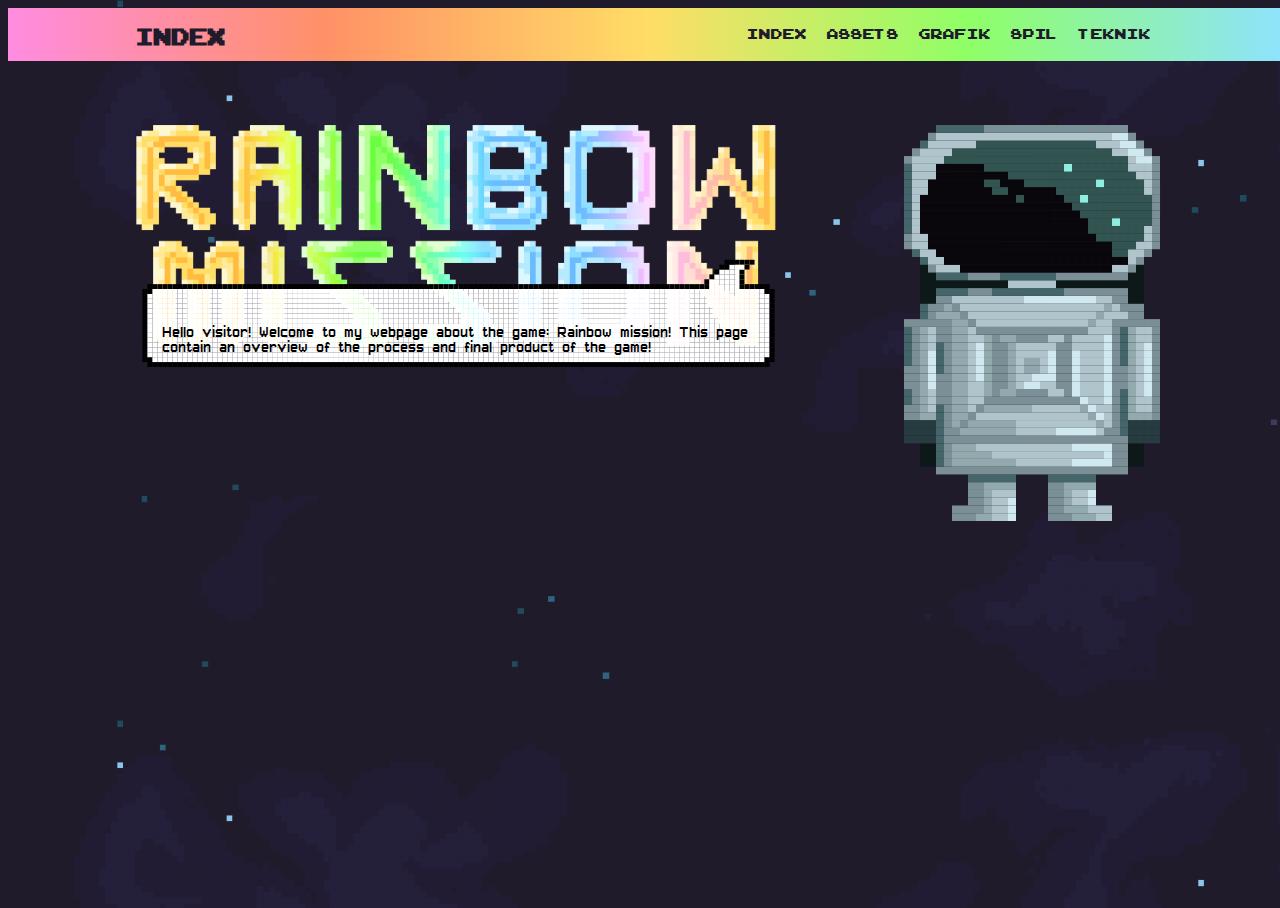
<file: index.html>
<!DOCTYPE html>
<html lang="da">

<head>
    <meta charset="UTF-8">
    <meta http-equiv="X-UA-Compatible" content="IE=edge">
    <meta name="viewport" content="width=device-width, initial-scale=1.0">
    <link rel="stylesheet" href="design.css">
    <title>Rainbow mission</title>
</head>

<body>

    <nav>
        <h1>Index</h1>
        <ul class="menu">
            <li>
                <a href="index.html" class="menutekst1">Index</a>
            </li>
            <li>
                <a href="assets.html" class="menutekst1">Assets</a>
            </li>
            <li>
                <a href="grafik.html" class="menutekst1">Grafik</a>
            </li>
            <li>
                <a href="spil.html" class="menutekst1">spil</a>
            </li>
            <li><a href="teknik.html" class="menutekst1">Teknik</a></li>
        </ul>
        <div class="burger">
            <div class="line"></div>
            <div class="line"></div>
            <div class="line"></div>
        </div>
    </nav>
    <div id="index_grid">
        <img src="billeder/spaceman.svg" alt="spaceman" class="spacemanindex">
        <img src="billeder/rainbowmission.svg" alt="logo" class="logoindex">
        <div class="speechright">
            <img src="billeder/SVG/speechright.svg" alt="speech">
            <div class="speechrighttxt">Hello visitor! Welcome to my webpage about the game: Rainbow mission!
                This page contain an overview of the process and final product of the game! </div>
        </div>
    </div>
    <script src="burger.js"></script>
</body>

</html>
</file>
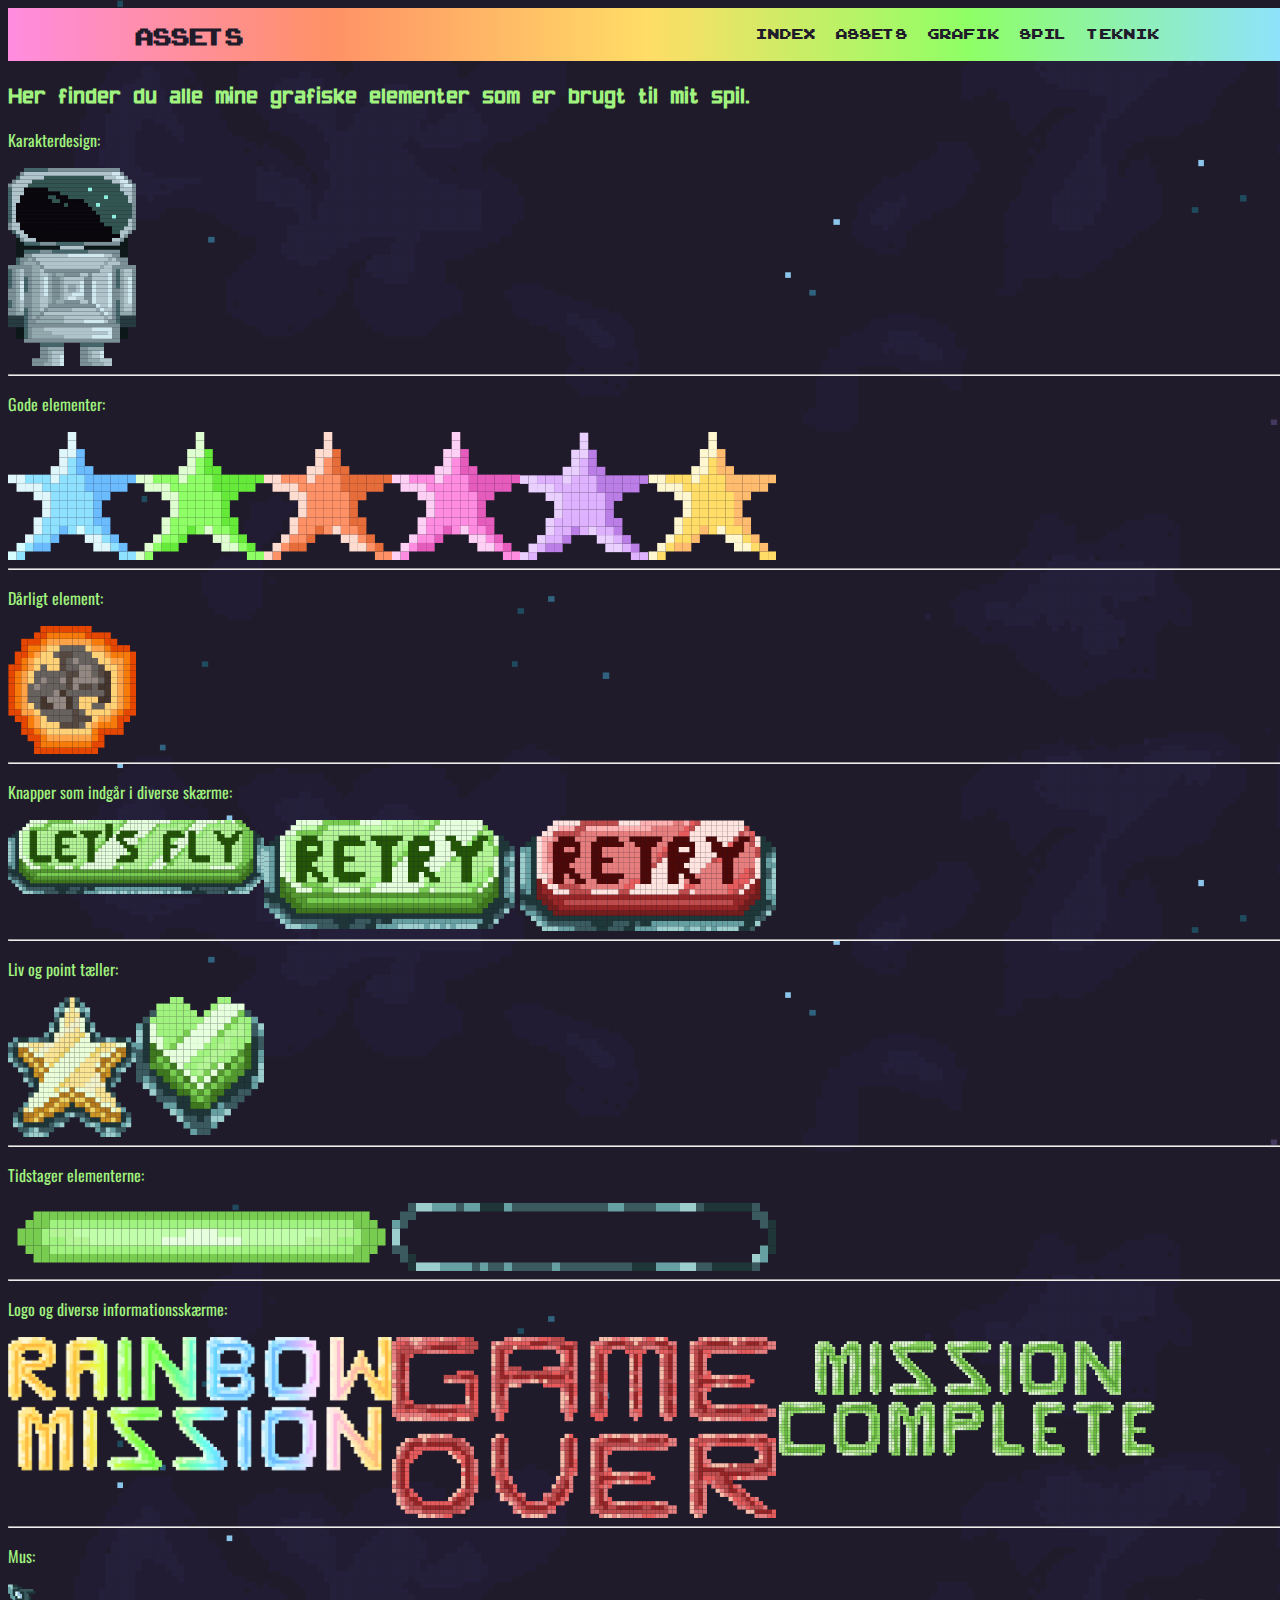
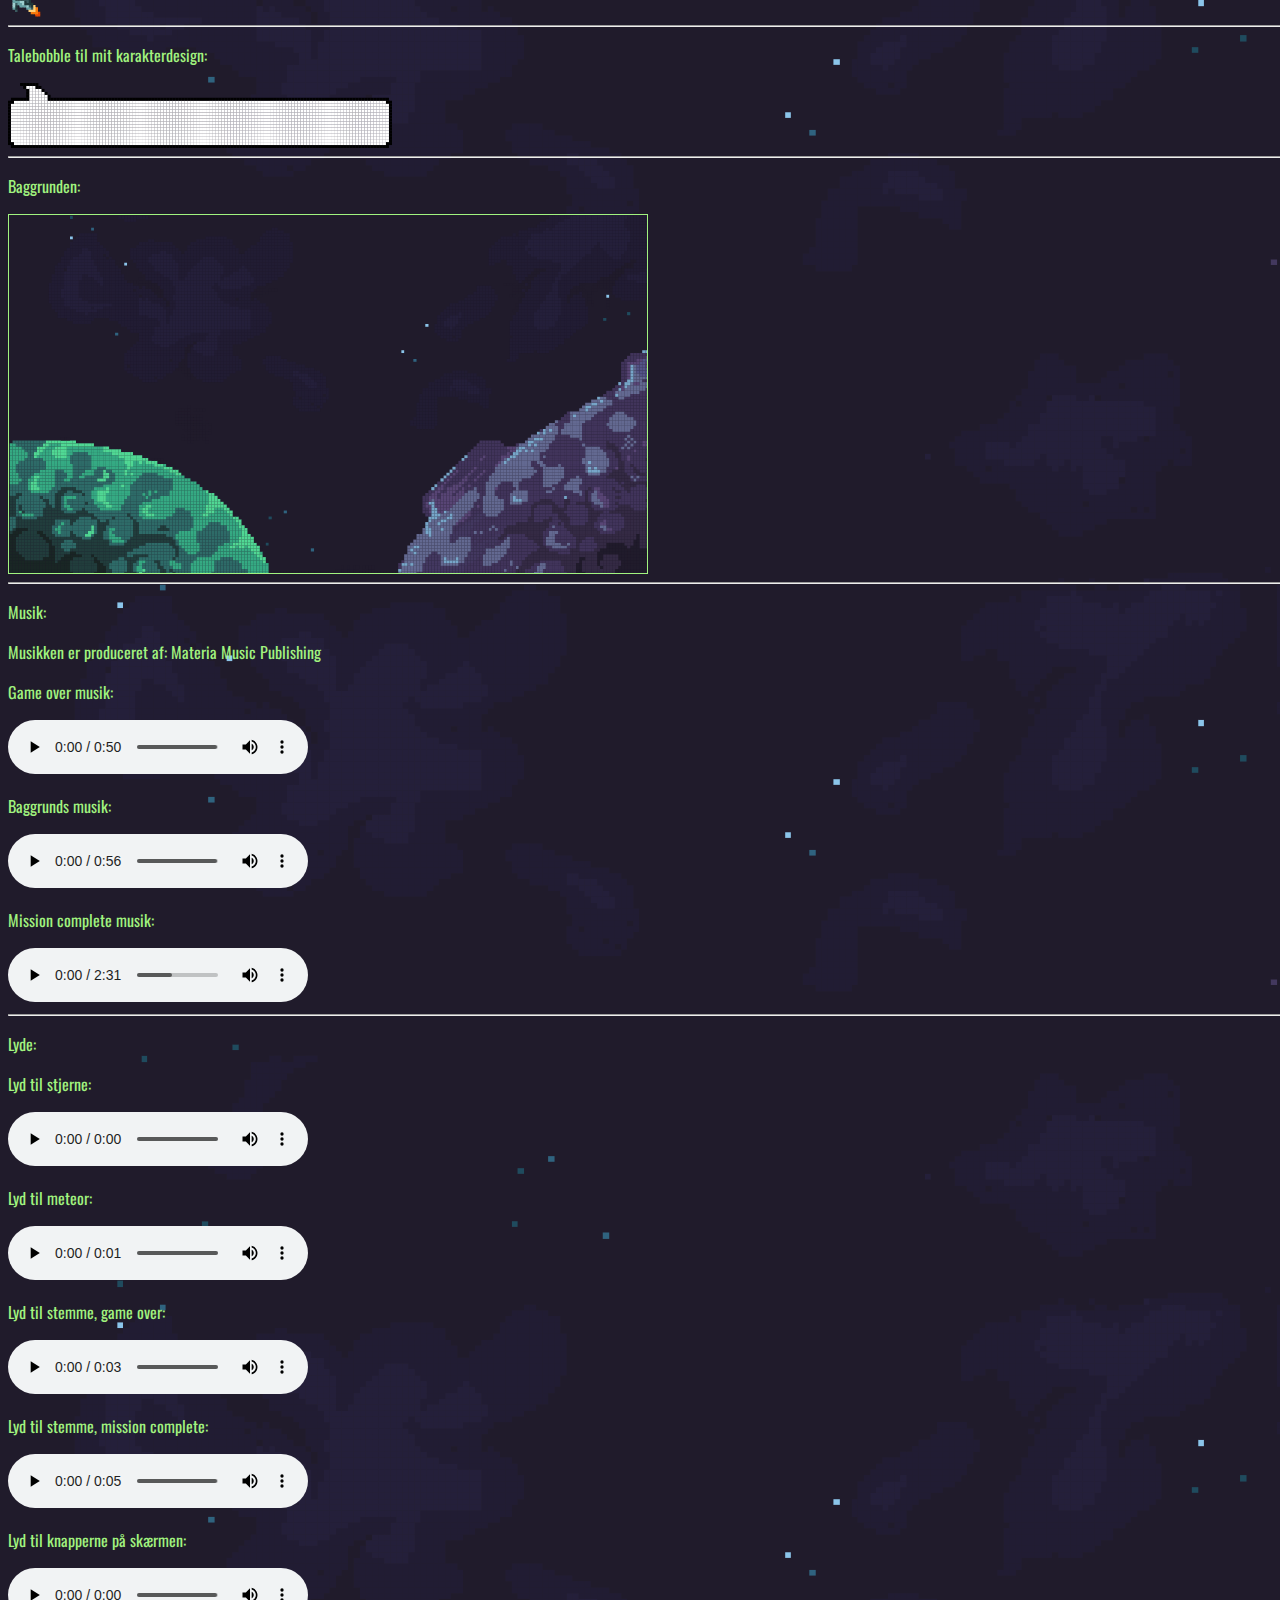
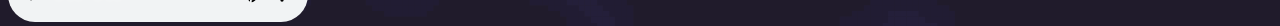
<file: assets.html>
<!DOCTYPE html>
<html lang="da">

<head>
    <meta charset="UTF-8">
    <meta http-equiv="X-UA-Compatible" content="IE=edge">
    <meta name="viewport" content="width=device-width, initial-scale=1.0">

    <link rel="preconnect" href="https://fonts.googleapis.com">
    <link rel="preconnect" href="https://fonts.gstatic.com" crossorigin>
    <link href="https://fonts.googleapis.com/css2?family=Oswald&display=swap" rel="stylesheet">

    <link rel="stylesheet" href="design.css">
    <title>Assets</title>
</head>

<body>


    <nav>
        <h1>Assets</h1>
        <ul class="menu">
            <li>
                <a href="index.html" class="menutekst1">Index</a>
            </li>
            <li>
                <a href="assets.html" class="menutekst1">Assets</a>
            </li>
            <li>
                <a href="grafik.html" class="menutekst1">Grafik</a>
            </li>
            <li>
                <a href="spil.html" class="menutekst1">spil</a>
            </li>
            <li><a href="teknik.html" class="menutekst1">Teknik</a></li>
        </ul>
        <div class="burger">
            <div class="line"></div>
            <div class="line"></div>
            <div class="line"></div>
        </div>
    </nav>
    <h2>Her finder du alle mine grafiske elementer som er brugt til mit spil.</h2>
    <div id="grafik">
        <p class="tekst">Karakterdesign:</p>
        <div class="spaceman">
            <img src="billeder/spaceman.svg" alt="spaceman">
        </div>

        <hr class="solid">
        <p>Gode elementer:</p>
        <div class="stars"> <img src="billeder/starblue.svg" alt="bluestar" class="bluestar">
            <img src="billeder/stargreen.svg" alt="greenstar" class="greenstar">
            <img src="billeder/starorange.svg" alt="orangetsra" class="orangestar">
            <img src="billeder/starpink.svg" alt="pinkstar" class="pinkstar">
            <img src="billeder/starpurple.svg" alt="purplestar" class="purplestar">
            <img src="billeder/staryellow.svg" alt="yellowstar" class="yellowstar">
        </div>

        <hr class="solid">
        <p>Dårligt element:</p>
        <div class="meteor"> <img src="billeder/meteor.svg" alt="meteor"></div>
        <hr class="solid">
        <p>Knapper som indgår i diverse skærme:</p>
        <div class="knapper"><img src="billeder/letsfly.svg" alt="lets fly">
            <img src="billeder/retrygreen.svg" alt="retry">
            <img src="billeder/retryred.svg" alt="retry">
        </div>
        <hr class="solid">
        <p>Liv og point tæller:</p>
        <div class="boards"><img src="billeder/point.svg" alt="point">
            <img src="billeder/life.svg" alt="life">
        </div>
        <hr class="solid">
        <p>Tidstager elementerne:</p>
        <div class="time"><img src="billeder/timecounter.svg" alt="time">
            <img src="billeder/timecounterframe.svg" alt="time">
        </div>
        <hr class="solid">
        <p>Logo og diverse informationsskærme:</p>
        <div class="logoer"><img src="billeder/rainbowmission.svg" alt="logo">
            <img src="billeder/gameover.svg" alt="gameover">
            <img src="billeder/missioncomplete.svg" alt="missioncomplete">
        </div>
        <hr class="solid">
        <p>Mus:</p>
        <div class="mus"><img src="billeder/1x/mus2.png" alt="mus"></div>
        <hr class="solid">
        <p>Talebobble til mit karakterdesign:</p>
        <div class="talebobbel"><img src="billeder/speech.svg" alt="talebobbel"></div>
        <hr class="solid">
        <p>Baggrunden:</p>
        <div class="background"><img src="billeder/background.svg" alt="background"></div>
        <hr class="solid">
        <p>Musik:</p>
        <div class="music">
            <p>Musikken er produceret af: Materia Music Publishing</p>
            <p>Game over musik:</p>
            <audio src="lyde/undertale_sans_15.mp3" controls></audio>
            <p>Baggrunds musik:</p>
            <audio src="lyde/undertale_chill_41.mp3" controls></audio>
            <p>Mission complete musik:</p>
            <audio src="lyde/undertale_fallen_85.mp3" controls></audio>
        </div>
        <hr class="solid">
        <p>Lyde:</p>
        <div class="lyde">
            <p>Lyd til stjerne:</p>
            <audio src="lyde/import_klik_1.mp3" controls></audio>
            <p>Lyd til meteor:</p>
            <audio src="lyde/meteor.mp3" controls></audio>
            <p>Lyd til stemme, game over:</p>
            <audio src="lyde/mix2sek.mp3" controls></audio>
            <p>Lyd til stemme, mission complete:</p>
            <audio src="lyde/mix4sekny.mp3" controls></audio>
            <p>Lyd til knapperne på skærmen:</p>
            <audio src="lyde/sci_fi.wav" controls></audio>
        </div>

    </div>

    <script src="burger.js"></script>

</body>

</html>
</file>
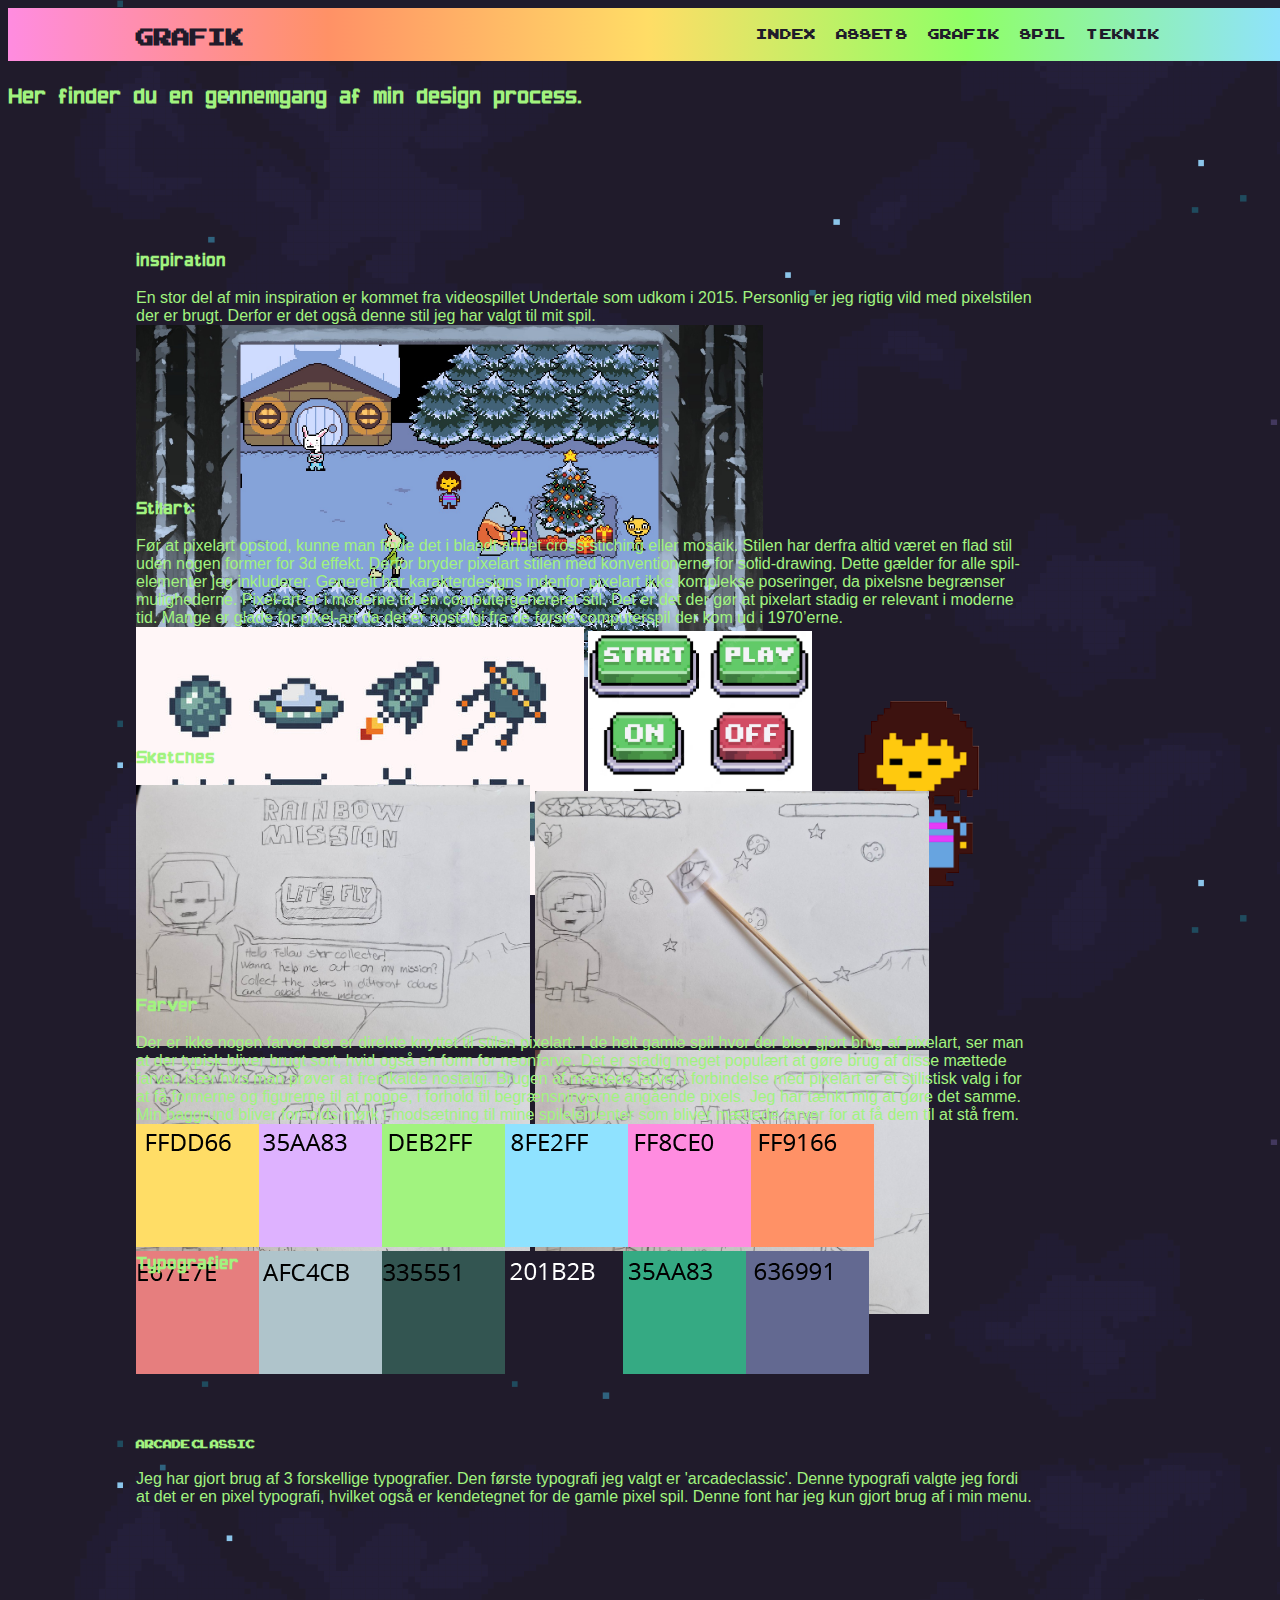
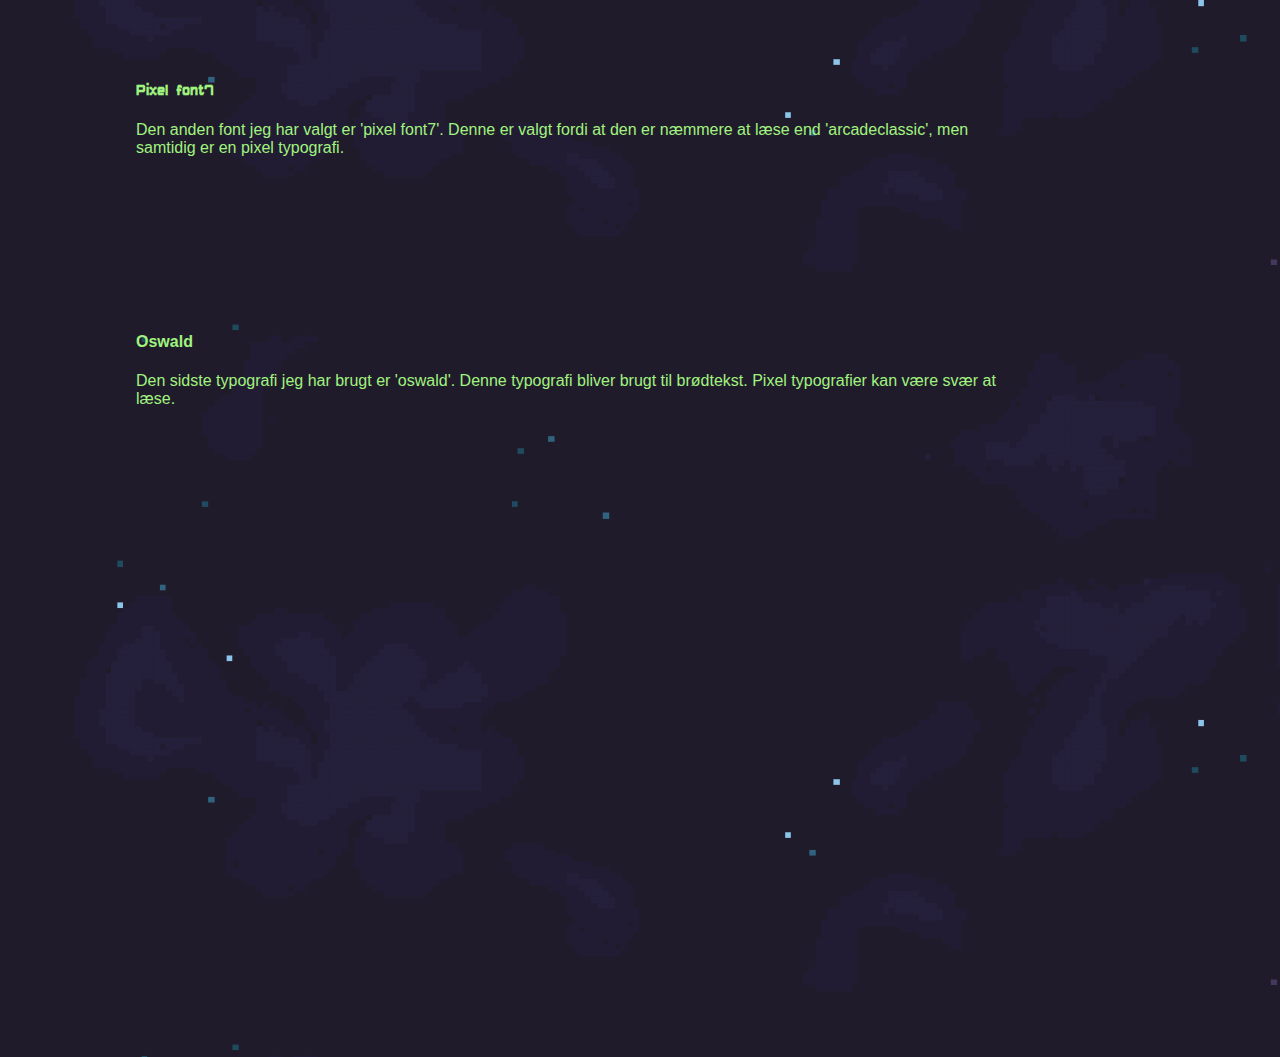
<file: grafik.html>
<!DOCTYPE html>
<html lang="da">

<head>
    <meta charset="UTF-8">
    <meta http-equiv="X-UA-Compatible" content="IE=edge">
    <meta name="viewport" content="width=device-width, initial-scale=1.0">
    <link rel="stylesheet" href="design.css">
    <title>Grafik</title>
</head>

<body>

    <nav>
        <h1>Grafik</h1>
        <ul class="menu">
            <li>
                <a href="index.html" class="menutekst1">Index</a>
            </li>
            <li>
                <a href="assets.html" class="menutekst1">Assets</a>
            </li>
            <li>
                <a href="grafik.html" class="menutekst1">Grafik</a>
            </li>
            <li>
                <a href="spil.html" class="menutekst1">spil</a>
            </li>
            <li><a href="teknik.html" class="menutekst1">Teknik</a></li>
        </ul>
        <div class="burger">
            <div class="line"></div>
            <div class="line"></div>
            <div class="line"></div>
        </div>
    </nav>
    <h2>Her finder du en gennemgang af min design process.</h2>
    <div id="grafik_grid">
        <div id="inspiration">
            <h3>inspiration</h3>
            <div>
                En stor del af min inspiration er kommet fra videospillet Undertale som udkom i 2015.
                Personlig er jeg rigtig vild med pixelstilen der er brugt. Derfor er det også denne stil jeg har valgt
                til
                mit spil.
                <img src="billeder/Undertale01.jpg" alt="undertale" class="undertale_inspo">
            </div>
        </div>
        <div id="stilart">
            <h3>Stilart:</h3>
            <div>
                Før at pixelart opstod, kunne man finde det i blandt andet cross-stiching eller mosaik.
                Stilen har derfra altid været en
                flad stil uden nogen former for 3d effekt. Derfor bryder pixelart stilen med konventionerne for
                solid-drawing. Dette
                gælder for alle spil-elementer jeg inkluderer.
                Generelt har karakterdesigns indenfor pixelart ikke komplekse poseringer, da pixelsne begrænser
                mulighederne.

                Pixel-art er i moderne tid en computergenereret stil. Det er det der gør at pixelart stadig er relevant
                i
                moderne tid. Mange er glade for pixel-art da det
                er nostalgi fra de første computerspil der kom ud i 1970’erne.</div>
            <img src="billeder/360_F_513954974_drot85xxFqoj30s0FAZUCHtRC70qXGKl.jpg" alt="space" class="stilart_1">
            <img src="billeder/knap.PNG" alt="knap" class="stilart_2">
            <img src="billeder/Undertale_frisk_Sprite.webp" alt="frisk" class="stilart_3">
        </div>
        <div id="sketch">
            <h3>Sketches</h3>
            <div>
                <img src="billeder/sketch1.jpg" alt="sketch" class="sketches">
                <img src="billeder/sketch2.jpg" alt="sketch" class="sketches">
                <img src="billeder/sketch3.jpg" alt="sketch" class="sketches">
                <img src="billeder/sketch4.jpg" alt="sketch" class="sketches">
            </div>
        </div>

        <div id="farver">
            <h3>Farver</h3>
            <div>
                Der er ikke nogen farver der er direkte knyttet til stilen pixelart. I de helt gamle spil hvor der blev
                gjort brug af
                pixelart,
                ser man at der typisk bliver brugt sort, hvid også en form for neonfarve. Det er stadig meget
                populært at gøre brug af disse mættede farver, især hvis man prøver at fremkalde nostalgi.
                Brugen af mættede farver i forbindelse med pixelart er et stilistisk valg i for at få formerne og
                figurerne til
                at poppe, i forhold til begrænsningerne angående pixels. Jeg har tænkt mig at gøre det samme. Min
                baggrund
                bliver
                forholds mørk i modsætning til mine spilelementer som bliver mættede farver for at få dem til at stå
                frem.
            </div>
            <img src="billeder/1x/color1.png" alt="color">
            <img src="billeder/1x/color2.png" alt="color">
        </div>
        <h3 class="typografiergrafik">Typografier</h3>
        <div id="typografi_arcade">
            <h4 id="arcade_classic">Arcade Classic</h4>Jeg har gjort brug af 3 forskellige typografier. Den første
            typografi jeg valgt er
            'arcadeclassic'. Denne typografi valgte jeg fordi at det er en pixel typografi, hvilket også er kendetegnet
            for de gamle pixel spil. Denne font har jeg kun gjort brug af i min menu.
        </div>
        <div id="typografi_pixel">
            <h4 id="pixel_font">Pixel font7</h4>Den anden font jeg har valgt er 'pixel font7'. Denne er valgt fordi at
            den er næmmere
            at læse end 'arcadeclassic', men samtidig er en pixel typografi.
        </div>
        <div id="typografi_oswald">
            <h4>Oswald</h4>Den sidste typografi jeg har brugt er 'oswald'. Denne typografi bliver brugt til
            brødtekst. Pixel typografier kan være svær at læse.
        </div>
    </div>
    <script src="burger.js"></script>
</body>


</html>
</file>
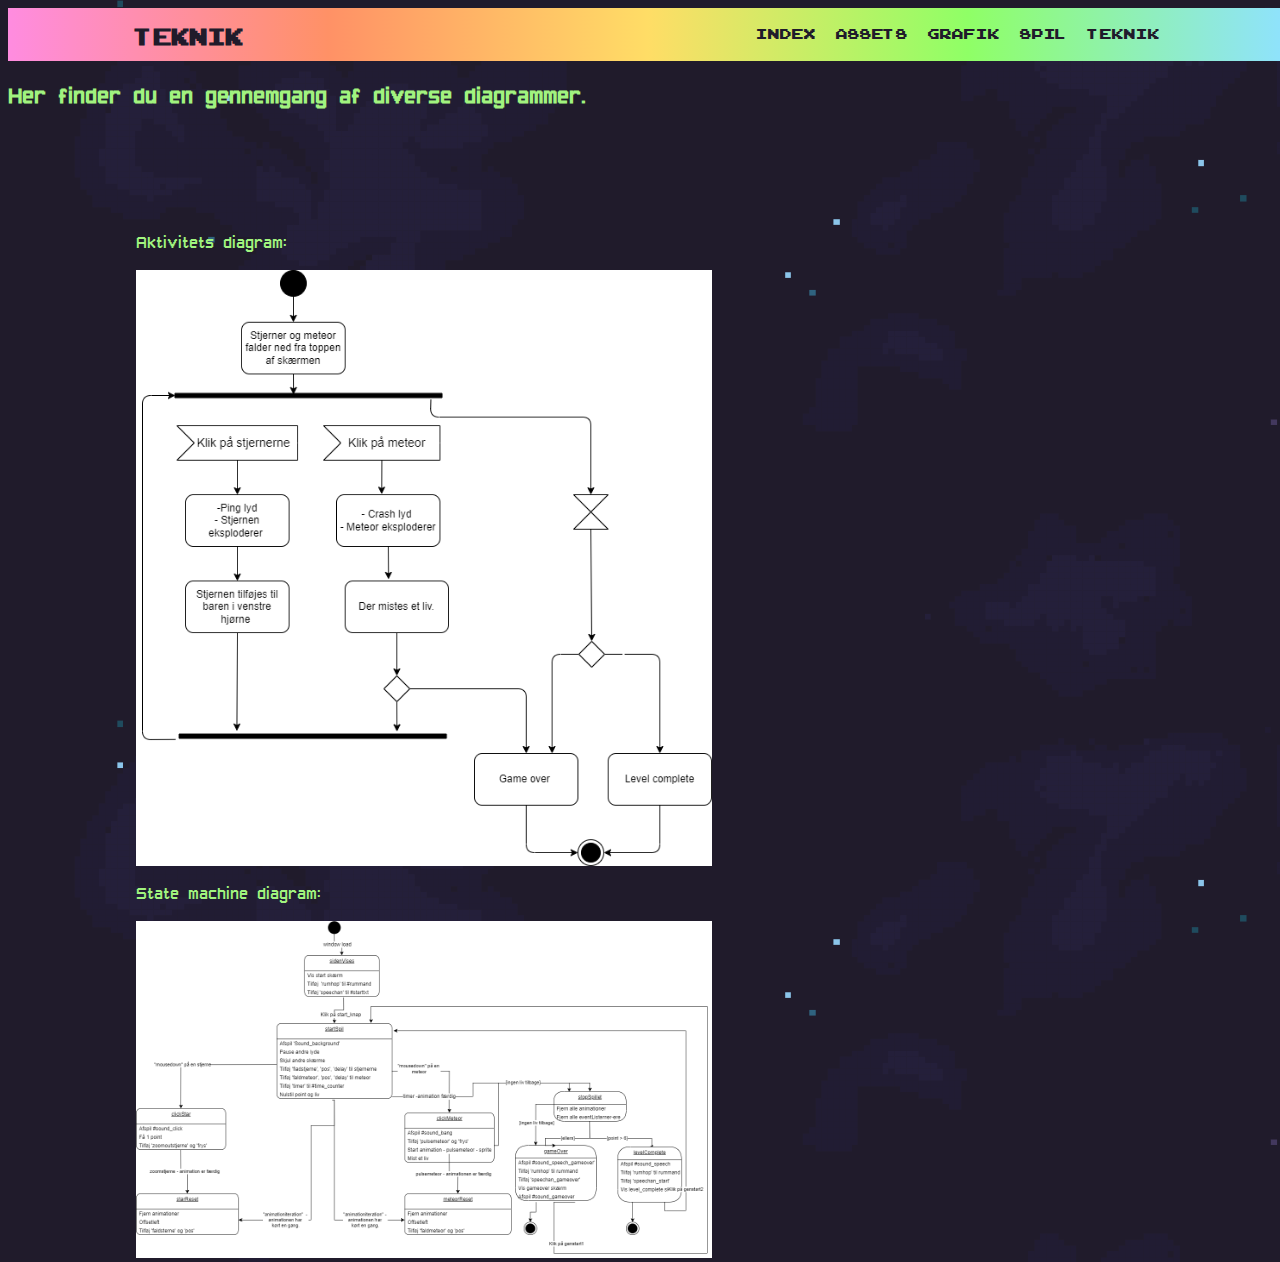
<file: teknik.html>
<!DOCTYPE html>
<html lang="da">

<head>
    <meta charset="UTF-8">
    <meta http-equiv="X-UA-Compatible" content="IE=edge">
    <meta name="viewport" content="width=device-width, initial-scale=1.0">
    <link rel="stylesheet" href="design.css">
    <title>Teknik</title>
</head>

<body>

    <nav>
        <h1>Teknik</h1>
        <ul class="menu">
            <li>
                <a href="index.html" class="menutekst1">Index</a>
            </li>
            <li>
                <a href="assets.html" class="menutekst1">Assets</a>
            </li>
            <li>
                <a href="grafik.html" class="menutekst1">Grafik</a>
            </li>
            <li>
                <a href="spil.html" class="menutekst1">spil</a>
            </li>
            <li><a href="teknik.html" class="menutekst1">Teknik</a></li>
        </ul>
        <div class="burger">
            <div class="line"></div>
            <div class="line"></div>
            <div class="line"></div>
        </div>
    </nav>
    <h2>Her finder du en gennemgang af diverse diagrammer.</h2>
    <div id="teknik_grid">
        <div id="aktivitetsdiagram">
            <p class="teknikp">Aktivitets diagram:</p>
            <img src="billeder/aktivitetsdiagram.png" alt="aktivitetsdiagrams" id="aktivitet">
        </div>
        <div id="statemachine">
            <p class="teknikp">State machine diagram:</p>
            <img src="billeder/diagram1.png" alt="diagram" id="diagram">
        </div>
    </div>
    <script src="burger.js"></script>
</body>

</html>
</file>
<file: design.css>
* {
  cursor: url(billeder/1x/mus2.png), default;
}
@font-face {
  font-family: "arcadeclassicregular";
  src: url("arcadeclassic-webfont.woff2") format("woff2"), url("arcadeclassic-webfont.woff") format("woff");
  font-weight: normal;
  font-style: normal;
}

@font-face {
  font-family: "pixel_font7regular";
  src: url("pixel_font-7-webfont.woff2") format("woff2"), url("pixel_font-7-webfont.woff") format("woff");
  font-weight: normal;
  font-style: normal;
}

#screen {
  width: 100%;
  aspect-ratio: 16/9;
  position: relative;
  overflow: hidden;
  container-type: inline-size;
}

/* startskærm */
#logo {
  position: absolute;
  width: 64%;
  height: 39%;
  background-image: url(billeder/rainbowmission.svg);
  background-size: cover;
  top: 4%;
  right: 15%;
  aspect-ratio: 846/294.32;
}

#start_knap {
  position: absolute;
  background-image: url(billeder/letsfly.svg);
  background-size: cover;
  width: 34%;
  height: 17%;
  top: 50%;
  left: 34%;
  aspect-ratio: 536.04/153.85;
}

#speech {
  position: absolute;
  background-image: url(billeder/speech.svg);
  background-size: cover;
  width: 77%;
  height: 23%;
  top: 67%;
  left: 17%;
}

#starttxt {
  font-family: "pixel_font7regular";
  color: #201b2b;
  font-size: 2cqw;
  left: 3%;
  top: 41%;
  position: absolute;
  padding-right: 2%;
}

#starttxt_2 {
  font-family: "pixel_font7regular";
  color: #201b2b;
  font-size: 2cqw;
  left: 3%;
  top: 55%;
  position: absolute;
  padding-right: 2%;
}

#starttxt_3 {
  font-family: "pixel_font7regular";
  color: #201b2b;
  font-size: 2cqw;
  left: 3%;
  top: 69%;
  position: absolute;
  padding-right: 2%;
}

#start {
  width: 100%;
  height: 100%;
  position: absolute;
  background-image: url(billeder/background.svg);
}

#rummand {
  background-image: url(billeder/spaceman.svg);
  background-size: cover;
  position: absolute;
  aspect-ratio: 241.59/373.65;
  width: 15%;
  left: 3%;
  top: 29%;
}

/* gameover skærm */

#game_over {
  width: 100%;
  height: 100%;
  position: absolute;
  background-image: url(billeder/background.svg);
}

#rummand_game_over {
  background-image: url(billeder/spaceman.svg);
  background-size: cover;
  position: absolute;
  aspect-ratio: 241.59/373.65;
  width: 15%;
  left: 3%;
  top: 29%;
}

#game_over_logo {
  position: absolute;
  width: 45%;
  height: 37%;
  background-image: url(billeder/gameover.svg);
  background-size: cover;
  top: 4%;
  right: 26%;
  aspect-ratio: 671.94 315.04;
}
#speech_game_over {
  position: absolute;
  background-image: url(billeder/speech.svg);
  background-size: cover;
  width: 77%;
  height: 23%;
  top: 67%;
  left: 17%;
}

#game_over_txt {
  font-family: "pixel_font7regular";
  color: #201b2b;
  font-size: 2cqw;
  left: 14%;
  top: 51%;
  position: absolute;
}

#genstart_red {
  position: absolute;
  background-image: url(billeder/retryred.svg);
  background-size: cover;
  width: 23%;
  height: 17%;
  top: 50%;
  left: 41%;
  aspect-ratio: 362.4/153.86;
}

/*misson complete */
#level_complete {
  width: 100%;
  height: 100%;
  position: absolute;
  background-image: url(billeder/background.svg);
}

#genstart_green {
  position: absolute;
  background-image: url(billeder/retrygreen.svg);
  background-size: cover;
  width: 23%;
  height: 17%;
  top: 50%;
  left: 41%;
  aspect-ratio: 362.4/153.86;
}

#mission_completed_logo {
  position: absolute;
  width: 64%;
  height: 36%;
  background-image: url(billeder/missioncomplete.svg);
  background-size: cover;
  top: 4%;
  right: 15%;
  aspect-ratio: 1004.14/329.69;
}

#rummand_mission_complete {
  background-image: url(billeder/spaceman.svg);
  background-size: cover;
  position: absolute;
  aspect-ratio: 241.59/373.65;
  width: 15%;
  left: 3%;
  top: 29%;
}

#speech_mission_complete {
  position: absolute;
  background-image: url(billeder/speech.svg);
  background-size: cover;
  width: 77%;
  height: 23%;
  top: 67%;
  left: 17%;
}
#mission_complete_txt {
  font-family: "pixel_font7regular";
  color: #201b2b;
  font-size: 2cqw;
  left: 4%;
  top: 43%;
  position: absolute;
}

#mission_complete_txt2 {
  font-family: "pixel_font7regular";
  color: #201b2b;
  font-size: 2cqw;
  left: 4%;
  top: 60%;
  position: absolute;
}

#game {
  width: 100%;
  height: 100%;
  position: absolute;
}
#game_background {
  width: 100%;
  height: 100%;
  position: absolute;
  background-image: url(billeder/background.svg);
  background-size: cover;
}
#game_elements {
  width: 100%;
  height: 100%;
  position: absolute;
}
#game_ui {
  width: 100%;
  height: 100%;
  position: absolute;
  pointer-events: none;
}
#game_foreground {
  background-image: url(billeder/spaceman.svg);
  background-size: cover;
  position: absolute;
  aspect-ratio: 241.59/373.65;
  width: 15%;
  left: 3%;
  top: 29%;
}

#point {
  font-family: "arcadeclassicregular";
  color: #201b2b;
  font-size: 4cqw;
  left: 40%;
  top: 20%;
  position: absolute;
}

#score_board {
  background-image: url(billeder/point.svg);
  background-size: cover;
  position: absolute;
  width: 9%;
  top: 2%;
  left: 2%;
  aspect-ratio: 188.02/205.42;
}
#life {
  font-family: "arcadeclassicregular";
  color: #201b2b;
  font-size: 4cqw;
  left: 40%;
  top: 9%;
  position: absolute;
}
#life_board {
  background-image: url(billeder/life.svg);
  background-size: cover;
  position: absolute;
  width: 9%;
  aspect-ratio: 142.52/153.73;
  left: 13%;
  top: 3%;
}

#time_container {
  position: absolute;
  width: 18%;
  aspect-ratio: 3/10;
}

#time_frame {
  background-image: url(billeder/timecounterframe.svg);
  background-size: cover;
  position: absolute;
  width: 100%;
  aspect-ratio: 360/64;
  left: 450%;
  top: 2%;
}

#time_counter {
  background-image: url(billeder/timecounter.svg);
  background-size: cover;
  position: absolute;
  width: 100%;
  aspect-ratio: 360/64;
  left: 450%;
  top: 2%;
}

.pos1 {
  left: 20%;
}
.pos2 {
  left: 25%;
}
.pos3 {
  left: 35%;
}
.pos4 {
  left: 40%;
}
.pos5 {
  left: 45%;
}

.pos6 {
  left: 50%;
}

.pos7 {
  left: 55%;
}

.pos8 {
  left: 60%;
}

.pos9 {
  left: 65%;
}

.pos10 {
  left: 70%;
}

.pos11 {
  left: 75%;
}

.pos12 {
  left: 80%;
}

.pos13 {
  left: 85%;
}

.pos14 {
  left: 90%;
}

.delay1 {
  animation-delay: 0s;
}

.delay2 {
  animation-delay: 0.3s;
}

.delay3 {
  animation-delay: 0.6s;
}

.delay4 {
  animation-delay: 1s;
}

.delay5 {
  animation-delay: 1.5s;
}
/* STARS */
#staryellow_container {
  width: 4%;
  aspect-ratio: 1/1;
  position: absolute;
  top: -15%;
}
#staryellow_sprite {
  width: 100%;
  height: 100%;
  background-image: url(billeder/staryellow.svg);
  background-size: cover;
}

#starblue_container {
  width: 4%;
  aspect-ratio: 1/1;
  position: absolute;
  top: -15%;
}
#starblue_sprite {
  width: 100%;
  height: 100%;
  background-image: url(billeder/starblue.svg);
  background-size: cover;
}

#stargreen_container {
  width: 4%;
  aspect-ratio: 1/1;
  position: absolute;
  top: -15%;
}
#stargreen_sprite {
  width: 100%;
  height: 100%;
  background-image: url(billeder/stargreen.svg);
  background-size: cover;
}

#starorange_container {
  width: 4%;
  aspect-ratio: 1/1;
  position: absolute;
  top: -15%;
}
#starorange_sprite {
  width: 100%;
  height: 100%;
  background-image: url(billeder/starorange.svg);
  background-size: cover;
}

#starpink_container {
  width: 4%;
  aspect-ratio: 1/1;
  position: absolute;
  top: -15%;
}
#starpink_sprite {
  width: 100%;
  height: 100%;
  background-image: url(billeder/starpink.svg);
  background-size: cover;
}

#starpurple_container {
  width: 4%;
  aspect-ratio: 1/1;
  position: absolute;
  top: -15%;
}
#starpurple_sprite {
  width: 100%;
  height: 100%;
  background-image: url(billeder/starpurple.svg);
  background-size: cover;
}

#meteor_container {
  position: absolute;
  width: 7%;
  aspect-ratio: 1/1;
  top: -15%;
}
#meteor_sprite {
  width: 100%;
  height: 100%;
  background-image: url(billeder/meteor.svg);
  background-size: cover;
}

#meteor_container2 {
  position: absolute;
  width: 7%;
  aspect-ratio: 1/1;
  top: -15%;
}
#meteor_sprite2 {
  width: 100%;
  height: 100%;
  background-image: url(billeder/meteor.svg);
  background-size: cover;
}

#meteor_container3 {
  position: absolute;
  width: 7%;
  aspect-ratio: 1/1;
  top: -15%;
}
#meteor_sprite3 {
  width: 100%;
  height: 100%;
  background-image: url(billeder/meteor.svg);
  background-size: cover;
}

/** burger menu **/
header {
  right: 0;
  top: 0;
  z-index: 1000;
  width: 100%;
  position: fixed;
  display: flex;
  justify-content: space-between;
  align-items: center;
  background-image: linear-gradient(left, white, #50d894, white);
}

nav {
  display: flex;
  background-image: linear-gradient(to right, #ff8ce0, #ff9166, #ffdd66, #8fff66, #8fe2ff);
  padding: 1% 0 1% 0;
  margin-bottom: 2%;
}

.menu {
  display: table;
  list-style: none;
  margin: auto;
  width: 50%;
  text-align: center;
  padding-left: 30%;
}

.menu li {
  margin-right: 20px;
  display: inline-block;
  float: none;
}

.menu li:last-child {
  margin-right: 0;
}

.menu a {
  display: block;
  color: #201b2b;
  text-decoration: none;
  transition: color 0.3s;
  font-size: 130%;
  font-family: "arcadeclassicregular";
}

.menu a:hover {
  color: #ffffff;
}
.menu .active {
  color: #ffffff;
}

.burger {
  width: 30px;
  height: 20px;
  cursor: pointer;
}

.burger .line {
  width: 100%;
  height: 2px;
  background-color: #201b2b;
  margin-bottom: 5px;
}
.burger {
  display: none;
}

h1 {
  text-align: left;
  padding-left: 10%;
  margin: 0%;
  color: #201b2b;
  font-family: "arcadeclassicregular";
  background-repeat: no-repeat;
  background-position: bottom right;
  font-size: 2rem;
}

@media screen and (max-width: 800px) {
  .menu {
    margin-top: 8%;
    display: none;
  }
  .burger {
    display: block;
    margin-top: 3%;
    margin-bottom: 2%;
    margin-left: 55%;
  }
  .burger.active .line:nth-child(1) {
    transform: rotate(45deg) translate(5px, 5px);
  }

  .burger.active .line:nth-child(2) {
    opacity: 0;
  }

  .burger.active .line:nth-child(3) {
    transform: rotate(-45deg) translate(5px, -5px);
  }

  nav.active .menu {
    display: block;
    background-image: linear-gradient(to right, #ff8ce0, #ff9166, #ffdd66, #8fff66, #8fe2ff);
    position: absolute;
    top: 22px;
    left: 0;
    width: 100%;
    z-index: 1;
    padding-left: 0;
  }

  nav.active .menu li {
    margin: 10px 20px;
  }

  nav.active .menu a {
    font-size: 24px;
  }
}

/*assets */
hr {
  display: block;
  margin-top: 0.5em;
  margin-bottom: 0.5em;
  margin-left: auto;
  margin-right: auto;
  border-style: inset;
  border-width: 1px;
  color: #a1f37f;
}
h2 {
  color: #a1f37f;
  font-family: "pixel_font7regular";
}

p {
  color: #a1f37f;
  font-family: "Oswald", sans-serif;
}

.spaceman {
  display: grid;
  grid-template-columns: 10% 10% 10% 10% 10% 10% 10% 10%;
}

.stars {
  grid-column: 1;
  grid-row: 1;
  display: grid;
  grid-template-columns: 10% 10% 10% 10% 10% 10% 10% 10%;
}

.bluestar {
  grid-column: 1/2;
}

.greenstar {
  grid-column: 2/3;
}

.orangestar {
  grid-column: 3/4;
}

.pinkstar {
  grid-column: 4/5;
}

.purplestar {
  grid-column: 5/6;
}

.yellowstar {
  grid-column: 6/7;
}
.meteor {
  grid-column: 1;
  grid-row: 1;
  display: grid;
  grid-template-columns: 10% 10% 10% 10% 10% 10% 10% 10%;
}

.knapper {
  grid-column: 1;
  grid-row: 1;
  display: grid;
  grid-template-columns: 20% 20% 20% 20%;
}

.boards {
  grid-column: 1;
  grid-row: 1;
  display: grid;
  grid-template-columns: 10% 10% 10% 10% 10% 10% 10% 10%;
}

.time {
  grid-column: 1;
  grid-row: 1;
  display: grid;
  grid-template-columns: 30% 30% 30%;
}
.logoer {
  grid-column: 1;
  grid-row: 1;
  display: grid;
  grid-template-columns: 30% 30% 30% 30%;
}
.mus {
  grid-column: 1;
  grid-row: 1;
  display: grid;
  grid-template-columns: 10% 10% 10% 10% 10% 10% 10% 10%;
}
.talebobbel {
  grid-column: 1;
  grid-row: 1;
  display: grid;
  grid-template-columns: 30% 30%;
}

.background {
  grid-column: 1;
  grid-row: 1;
  display: grid;
  grid-template-columns: 50%;
}

.background img {
  border: 1px solid #a1f37f;
}

body {
  background-image: url(billeder/SVG/Artboard\ 1.svg);
  width: 100%;
  height: 100%;
  position: absolute;
  background-size: cover;
}

#index_grid {
  display: grid;
  grid-template-columns: 10% 10% 10% 10% 10% 10% 10% 10% 10% 10%;
  grid-template-rows: 10% 10% 10% 10% 10% 10% 10% 10% 10% 10%;
  margin-top: 5%;
}

.spacemanindex {
  grid-column: 8/10;
  grid-row: 1/8;
  animation-name: spacemanindex_kf;
  animation-name: spacemanindex_kf;
  animation-direction: alternate;
  animation-duration: 1s;
  animation-iteration-count: infinite;
  animation-timing-function: linear;
}

@keyframes spacemanindex_kf {
  0% {
    translate: 0 0;
  }
  100% {
    translate: 0 -5%;
  }
}

.logoindex {
  grid-column: 2/7;
  grid-row: 1/4;
  animation-name: logoindex_kf;
  animation-duration: 3.5s;
  animation-timing-function: linear;
  animation-iteration-count: infinite;
}
@keyframes logoindex_kf {
  0% {
    scale: 1;
  }
  50% {
    scale: 0.9;
  }
  100% {
    scale: 1;
  }
}

.speechright {
  grid-column: 2/7;
  grid-row: 4/10;
  position: relative;
}

.speechrighttxt {
  color: black;
  font-family: "pixel_font7regular";
  grid-row: 4/10;
  position: absolute;
  top: 27%;
  left: 4%;
}

#grafik_grid {
  display: grid;
  grid-template-columns: 10% 10% 10% 10% 10% 10% 10% 10% 10% 10%;
  grid-template-rows: 10% 10% 10% 10% 10% 10% 10% 10% 10% 10%;
  margin-top: 5%;
}
h2 {
  color: #a1f37f;
  font-family: "pixel_font7regular";
}

#inspiration {
  grid-column: 2/9;
  grid-row: 1/2;
}

#stilart {
  grid-column: 2/9;
  grid-row: 2/3;
}

#sketch {
  grid-column: 2/9;
  grid-row: 3/4;
}

#farver {
  grid-column: 2/9;
  grid-row: 4/5;
}

#typografi_arcade {
  grid-column: 2/9;
  grid-row: 6/7;
}
#arcade_classic {
  font-family: "arcadeclassicregular";
}

#typografi_pixel {
  grid-column: 2/9;
  grid-row: 7/8;
}

#pixel_font {
  font-family: "pixel_font7regular";
}

#typografi_oswald {
  grid-column: 2/9;
  grid-row: 8/9;

  font-family: "Oswald", sans-serif;
}

.typografiergrafik {
  grid-column: 2/9;
  grid-row: 5/6;
  margin-bottom: 0%;
  margin-top: 10%;
}

#grafik_grid {
  color: #a1f37f;

  font-family: "Oswald", sans-serif;
}

h3 {
  color: #a1f37f;
  font-family: "pixel_font7regular";
  margin-top: 9%;
}
.undertale_inspo {
  width: 70%;
}

.stilart_1 {
  width: 50%;
}

.stilart_2 {
  width: 25%;
}
.stilart_3 {
  width: 23%;
}

.sketches {
  width: 44%;
}

#teknik_grid {
  margin-left: 10%;
  margin-top: 10%;
}

#aktivitet {
  width: 50%;
  background-color: white;
}
#diagram {
  width: 50%;
  background-color: white;
}
.teknikp {
  color: #a1f37f;
  font-family: "pixel_font7regular";
  font-size: 110%;
}
</file>
